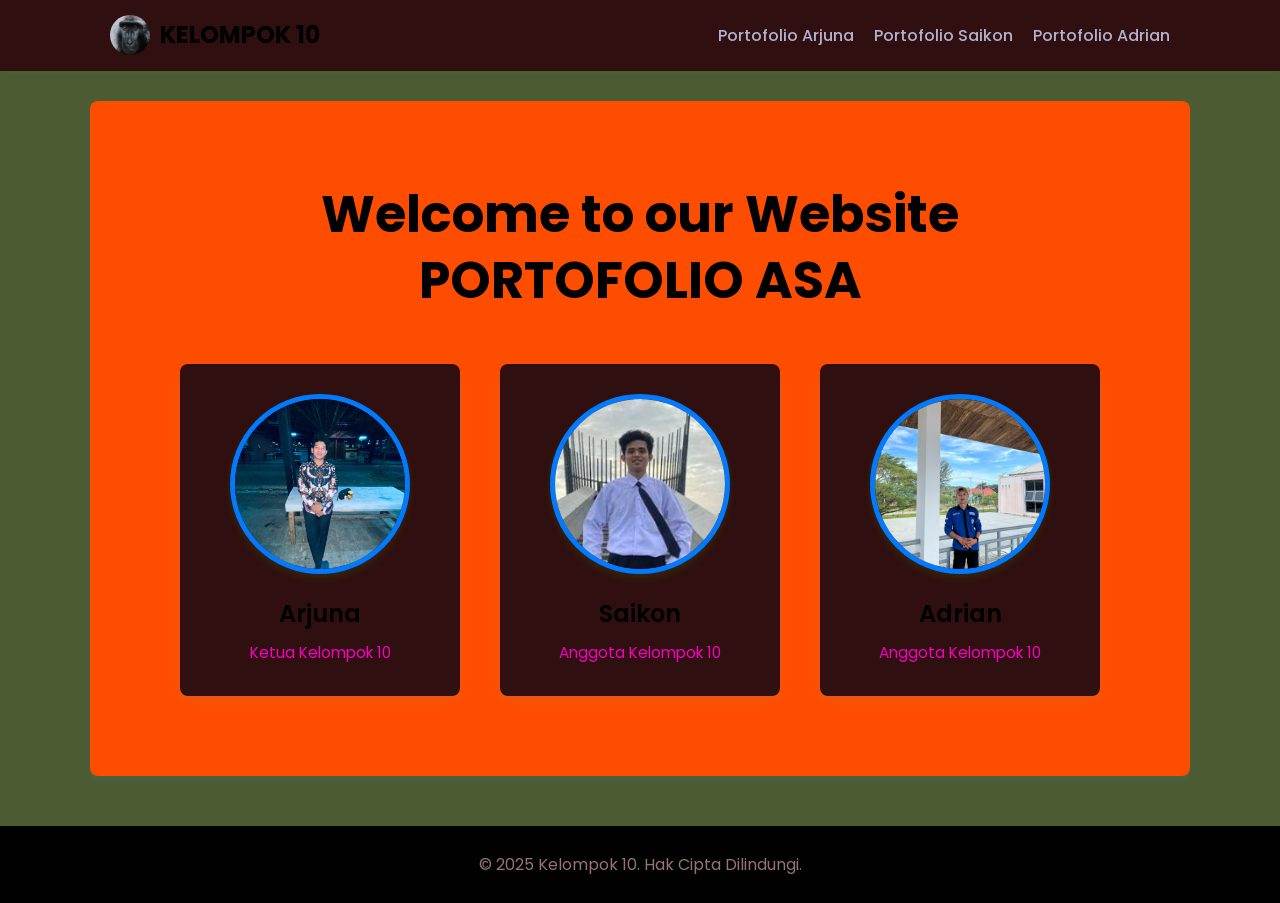
<file: index.html>
<!DOCTYPE html>
<html lang="id">
<head>
    <meta charset="UTF-8">
    <meta name="viewport" content="width=device-width, initial-scale=1.0">
    <title>Kumpulan Portofolio Kelompok 3</title>
    
    <link rel="preconnect" href="https://fonts.googleapis.com">
    <link rel="preconnect" href="https://fonts.gstatic.com" crossorigin>
    <link href="https://fonts.googleapis.com/css2?family=Poppins:wght@300;400;600;700&display=swap" rel="stylesheet">
    
    <link rel="stylesheet" href="style.css">
    
</head>
<body class="landing-page-body">

    <header class="landing-header">
        <div class="container landing-header-content">
            <div class="logo-group">
                <img src="images/m.jpg" alt="Logo Kelompok 3" class="landing-logo-img">
                <span class="landing-logo-text">KELOMPOK 10</span>
            </div>
            <nav class="landing-nav">
                <ul>
                    <li><a href="arjuna.html">Portofolio Arjuna</a></li>
                    <li><a href="saikon.html">Portofolio Saikon</a></li>
                    <li><a href="adrian.html">Portofolio Adrian</a></li>
                </ul>
            </nav>
        </div>
    </header>

    <main class="landing-main">
        <section class="hero-landing container">
            <h1>Welcome to our Website <br><span class="highlight">PORTOFOLIO ASA</span></h1>
            
            <div class="member-cards">
                <a href="arjuna.html" class="member-card">
                    <img src="images/jun.jpg" alt="Foto Arjuna">
                    <h3>Arjuna</h3>
                    <p>Ketua Kelompok 10</p>
                </a>
                
                <a href="saikon.html" class="member-card">
                    <img src="images/saikon.jpg" alt="Foto Saikon">
                    <h3>Saikon</h3>
                    <p>Anggota Kelompok 10</p>
                </a>
                
                <a href="adrian.html" class="member-card">
                    <img src="images/adr.jpg" alt="Foto Adrian">
                    <h3>Adrian</h3>
                    <p>Anggota Kelompok 10</p>
                </a>
            </div>
        </section>
    </main>

    <footer class="landing-footer">
        <div class="container">
            <p>&copy; 2025 Kelompok 10. Hak Cipta Dilindungi.</p>
        </div>
    </footer>

</body>
</html>
</file>
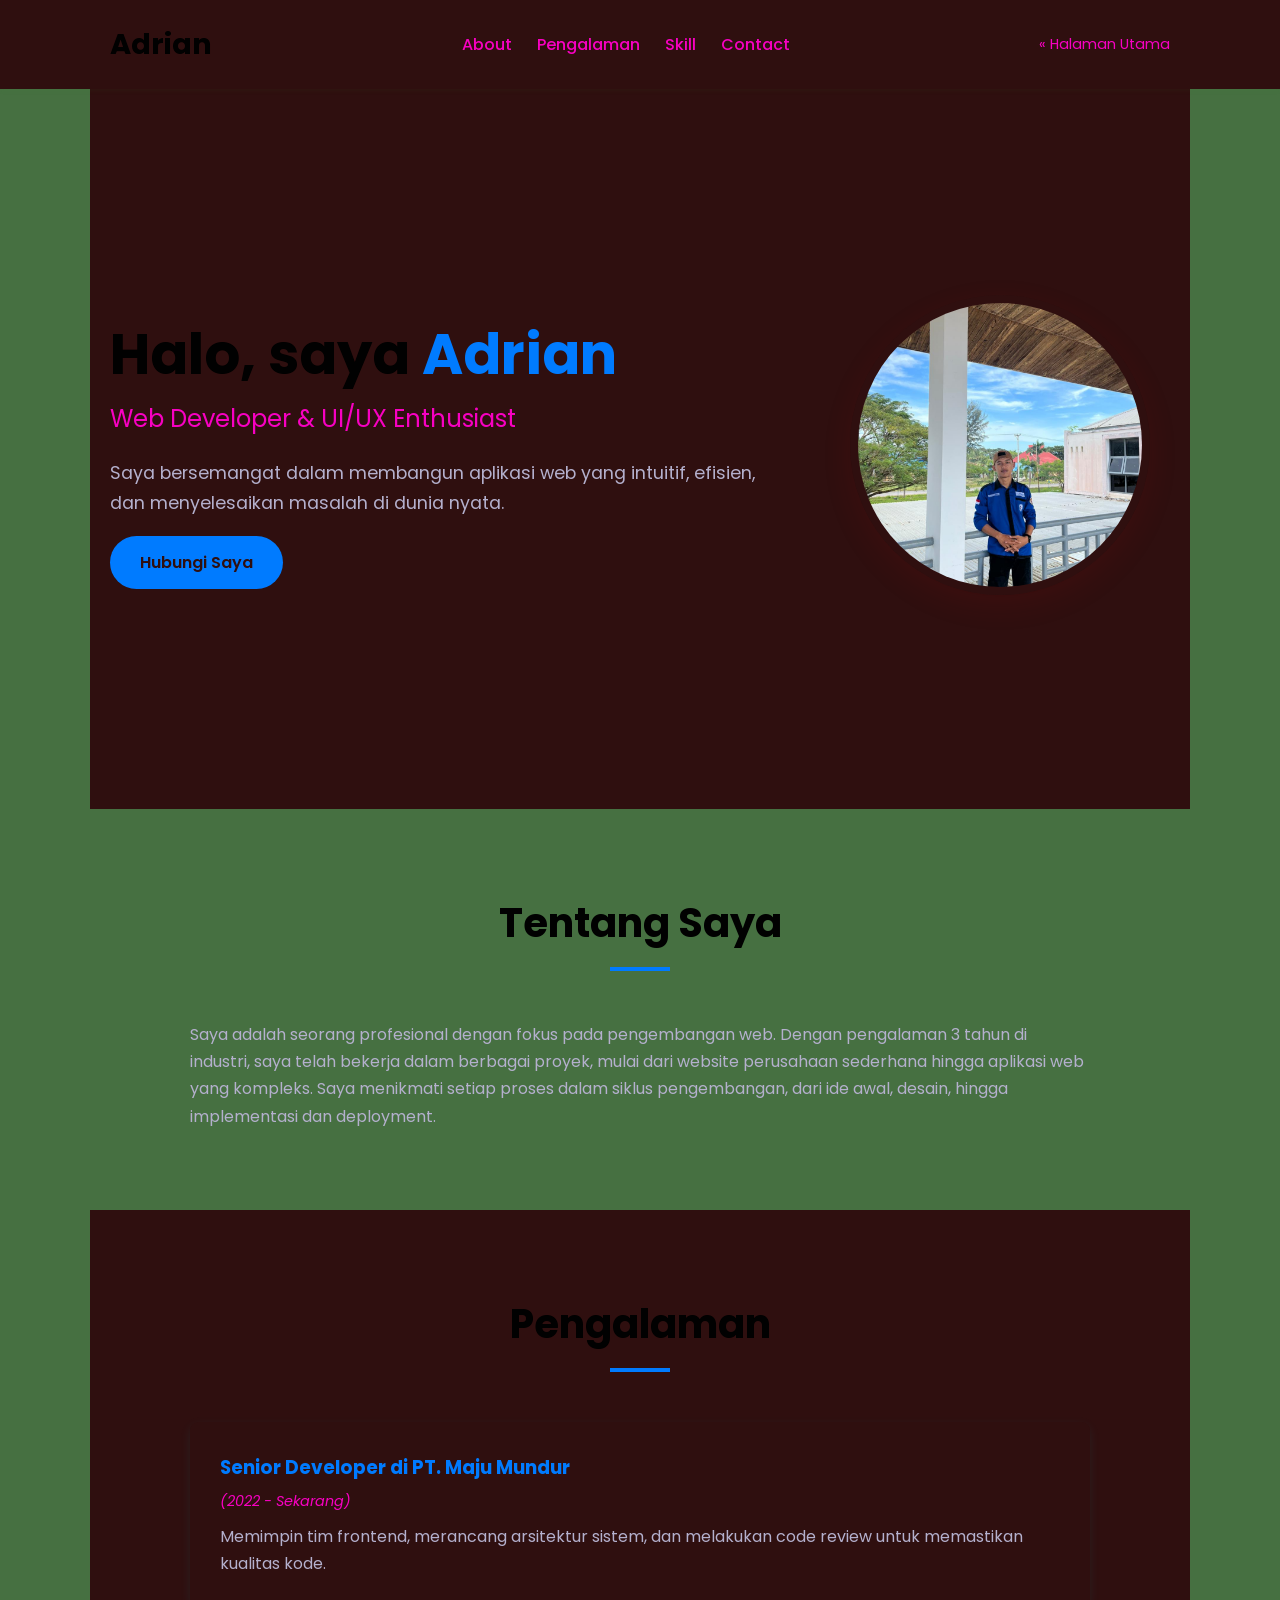
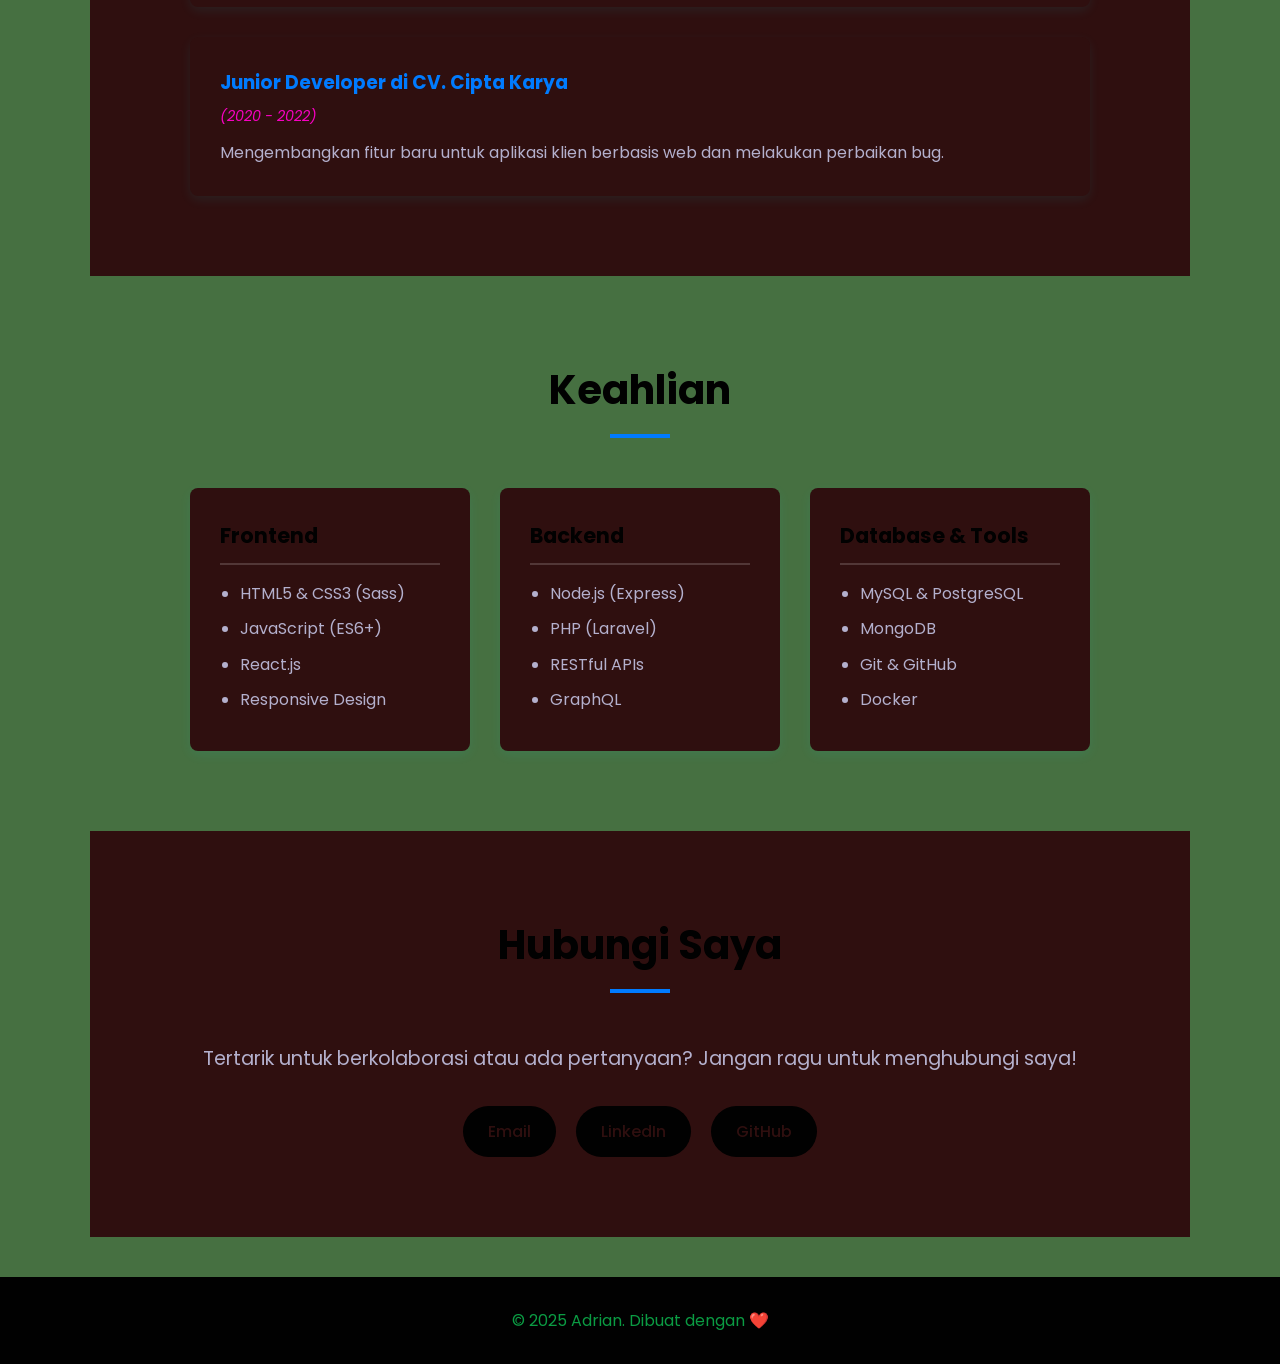
<file: adrian.html>
<!DOCTYPE html>
<html lang="id">
<head>
    <meta charset="UTF-8">
    <meta name="viewport" content="width=device-width, initial-scale=1.0">
    <title>Portofolio - Adrian</title>
    
    <link rel="preconnect" href="https://fonts.googleapis.com">
    <link rel="preconnect" href="https://fonts.gstatic.com" crossorigin>
    <link href="https://fonts.googleapis.com/css2?family=Poppins:wght@300;400;600;700&display=swap" rel="stylesheet">
    
    <link rel="stylesheet" href="style.css">
</head>
<body>

    <header class="header">
        <div class="header-content container">
            <h1 class="logo">Adrian</h1>
            <nav class="main-nav">
                <ul>
                    <li><a href="#about">About</a></li>
                    <li><a href="#pengalaman">Pengalaman</a></li>
                    <li><a href="#skill">Skill</a></li>
                    <li><a href="#contact">Contact</a></li>
                </ul>
            </nav>
            <a href="index.html" class="back-link">&laquo; Halaman Utama</a>
        </div>
    </header>

    <main class="main-content">
        <section id="hero" class="hero-section container">
            <div class="hero-text">
                <h2>Halo, saya <span class="highlight">Adrian</span></h2>
                <p class="subtitle">Web Developer & UI/UX Enthusiast</p>
                <p>Saya bersemangat dalam membangun aplikasi web yang intuitif, efisien, dan menyelesaikan masalah di dunia nyata.</p>
                <a href="#contact" class="cta-button">Hubungi Saya</a>
            </div>
            <div class="hero-image">
                <img src="images/adr.jpg" alt="Foto Profil Arjuna">
            </div>
        </section>

        <section id="about" class="portfolio-section container">
            <h2>Tentang Saya</h2>
            <div class="section-content">
                <p>Saya adalah seorang profesional dengan fokus pada pengembangan web. Dengan pengalaman 3 tahun di industri, saya telah bekerja dalam berbagai proyek, mulai dari website perusahaan sederhana hingga aplikasi web yang kompleks. Saya menikmati setiap proses dalam siklus pengembangan, dari ide awal, desain, hingga implementasi dan deployment.</p>
            </div>
        </section>

        <section id="pengalaman" class="portfolio-section container">
            <h2>Pengalaman</h2>
            <div class="section-content experience-grid">
                <div class="experience-item card">
                    <h3>Senior Developer di PT. Maju Mundur</h3>
                    <span class="dates">(2022 - Sekarang)</span>
                    <p>Memimpin tim frontend, merancang arsitektur sistem, dan melakukan code review untuk memastikan kualitas kode.</p>
                </div>
                <div class="experience-item card">
                    <h3>Junior Developer di CV. Cipta Karya</h3>
                    <span class="dates">(2020 - 2022)</span>
                    <p>Mengembangkan fitur baru untuk aplikasi klien berbasis web dan melakukan perbaikan bug.</p>
                </div>
            </div>
        </section>

        <section id="skill" class="portfolio-section container">
            <h2>Keahlian</h2>
            <div class="section-content skill-grid">
                <div class="skill-category card">
                    <h3>Frontend</h3>
                    <ul>
                        <li>HTML5 & CSS3 (Sass)</li>
                        <li>JavaScript (ES6+)</li>
                        <li>React.js</li>
                        <li>Responsive Design</li>
                    </ul>
                </div>
                <div class="skill-category card">
                    <h3>Backend</h3>
                    <ul>
                        <li>Node.js (Express)</li>
                        <li>PHP (Laravel)</li>
                        <li>RESTful APIs</li>
                        <li>GraphQL</li>
                    </ul>
                </div>
                <div class="skill-category card">
                    <h3>Database & Tools</h3>
                    <ul>
                        <li>MySQL & PostgreSQL</li>
                        <li>MongoDB</li>
                        <li>Git & GitHub</li>
                        <li>Docker</li>
                    </ul>
                </div>
            </div>
        </section>

        <section id="contact" class="portfolio-section container">
            <h2>Hubungi Saya</h2>
            <div class="section-content contact-content">
                <p>Tertarik untuk berkolaborasi atau ada pertanyaan? Jangan ragu untuk menghubungi saya!</p>
                <div class="contact-links">
                    <a href="mailto:arjuna@email.com" class="contact-btn">Email</a>
                    <a href="httpsa://linkedin.com/in/arjuna" class="contact-btn">LinkedIn</a>
                    <a href="https://github.com/adrian13215" class="contact-btn">GitHub</a>
                </div>
            </div>
        </section>
    </main>

    <footer class="footer">
        <div class="container">
            <p>&copy; 2025 Adrian. Dibuat dengan ❤️</p>
        </div>
    </footer>

</body>
</html>
</file>
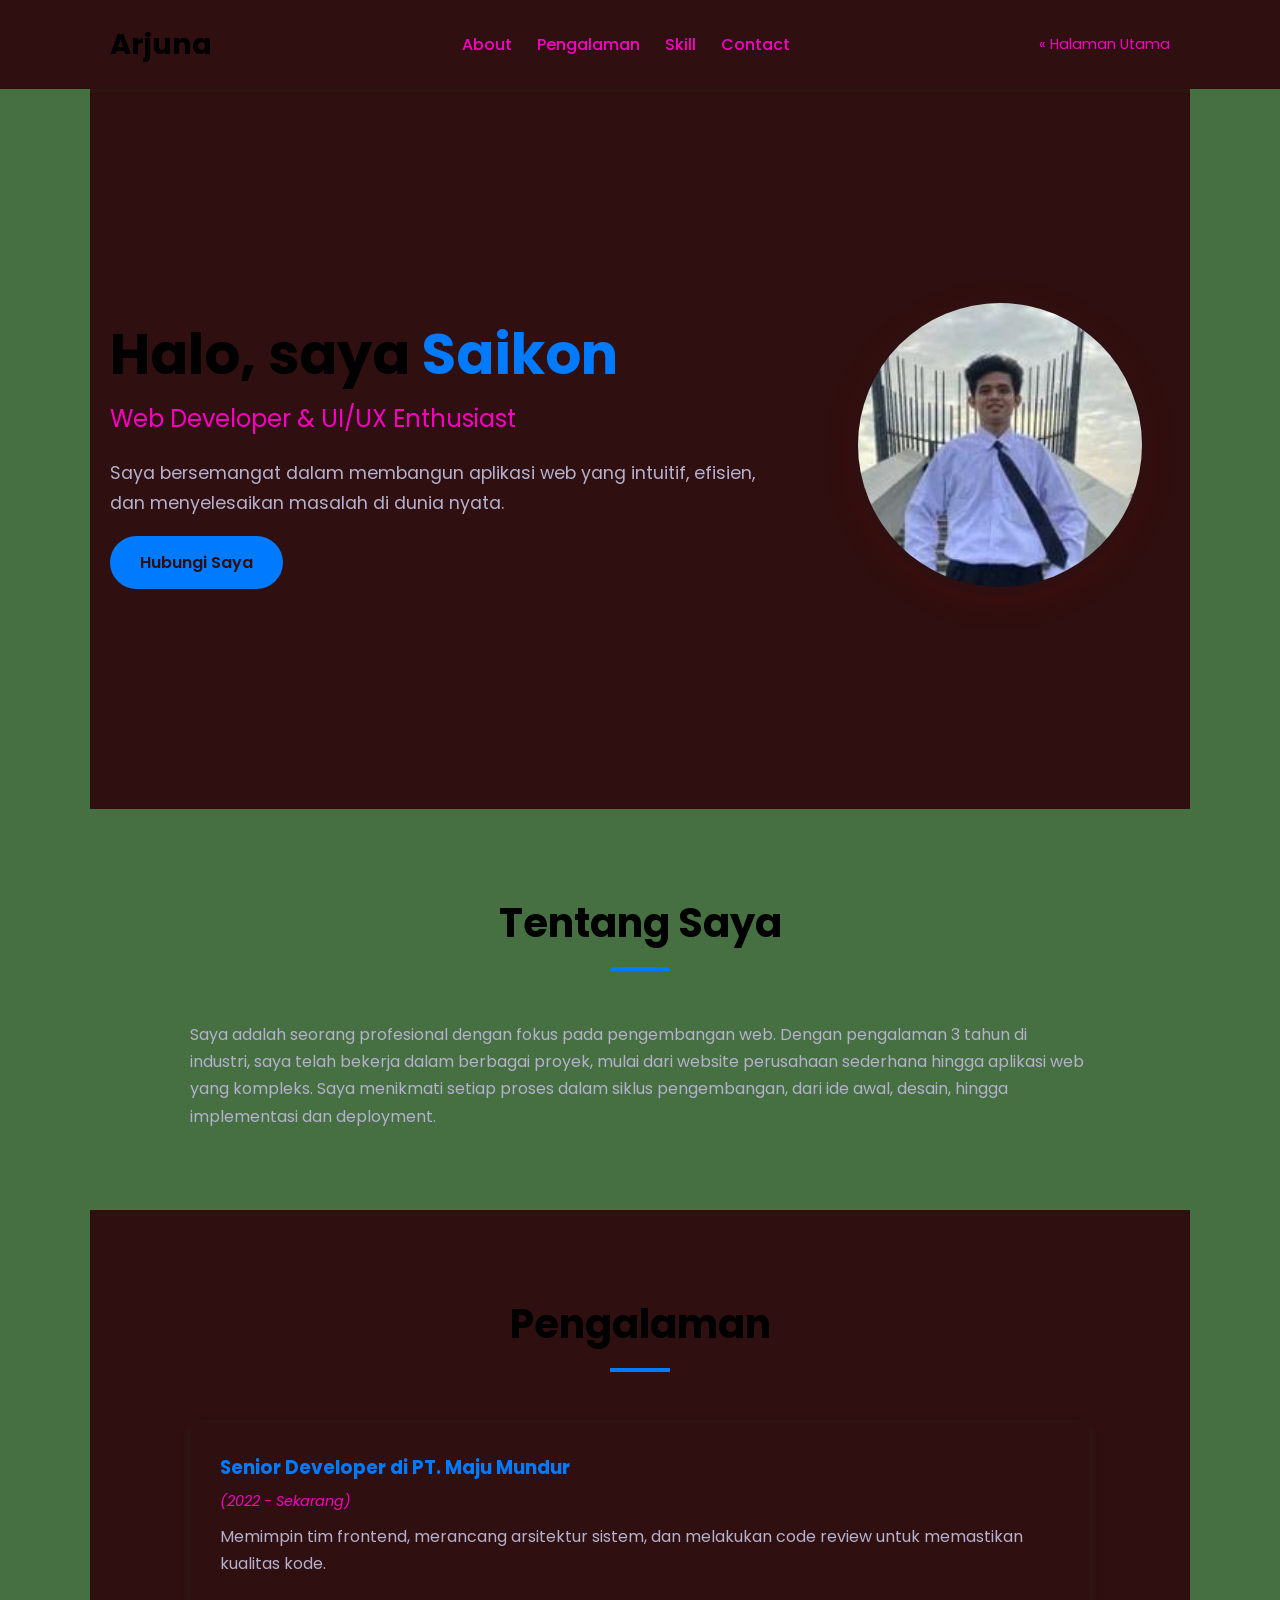
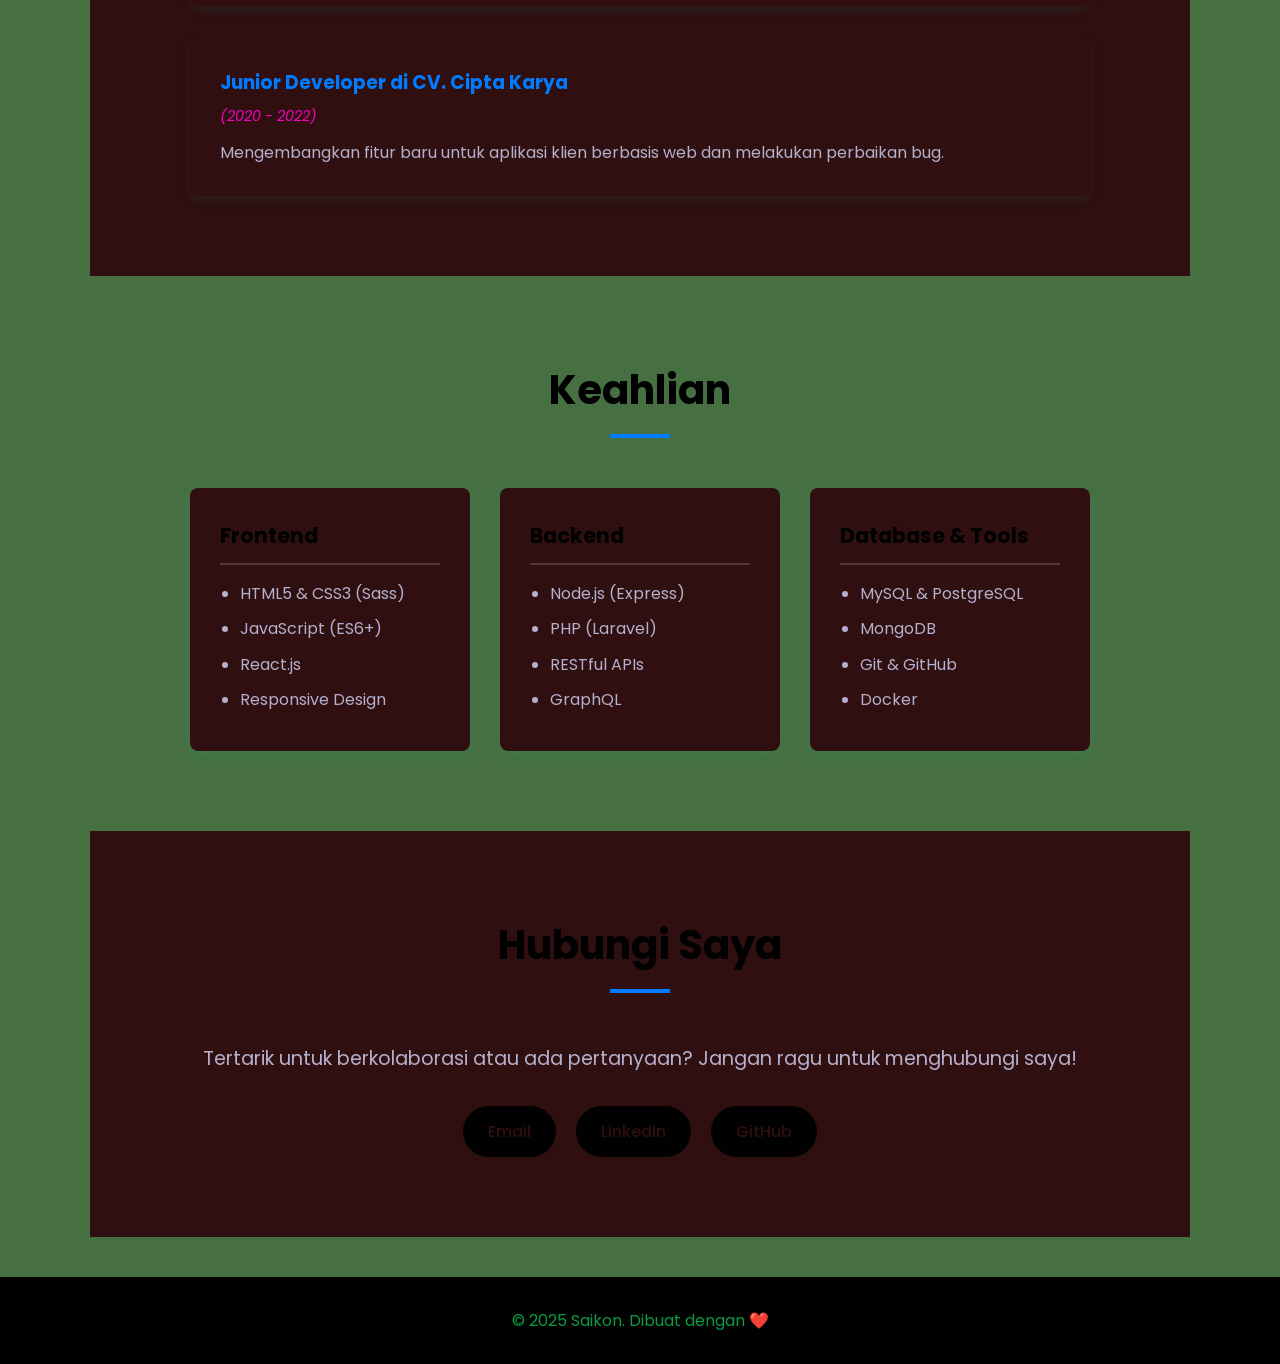
<file: saikon.html>
<!DOCTYPE html>
<html lang="id">
<head>
    <meta charset="UTF-8">
    <meta name="viewport" content="width=device-width, initial-scale=1.0">
    <title>Portofolio - Saikon</title>
    
    <link rel="preconnect" href="https://fonts.googleapis.com">
    <link rel="preconnect" href="https://fonts.gstatic.com" crossorigin>
    <link href="https://fonts.googleapis.com/css2?family=Poppins:wght@300;400;600;700&display=swap" rel="stylesheet">
    
    <link rel="stylesheet" href="style.css">
</head>
<body>

    <header class="header">
        <div class="header-content container">
            <h1 class="logo">Arjuna</h1>
            <nav class="main-nav">
                <ul>
                    <li><a href="#about">About</a></li>
                    <li><a href="#pengalaman">Pengalaman</a></li>
                    <li><a href="#skill">Skill</a></li>
                    <li><a href="#contact">Contact</a></li>
                </ul>
            </nav>
            <a href="index.html" class="back-link">&laquo; Halaman Utama</a>
        </div>
    </header>

    <main class="main-content">
        <section id="hero" class="hero-section container">
            <div class="hero-text">
                <h2>Halo, saya <span class="highlight">Saikon</span></h2>
                <p class="subtitle">Web Developer & UI/UX Enthusiast</p>
                <p>Saya bersemangat dalam membangun aplikasi web yang intuitif, efisien, dan menyelesaikan masalah di dunia nyata.</p>
                <a href="#contact" class="cta-button">Hubungi Saya</a>
            </div>
            <div class="hero-image">
                <img src="images/saikon.jpg" alt="Foto Profil Arjuna">
            </div>
        </section>

        <section id="about" class="portfolio-section container">
            <h2>Tentang Saya</h2>
            <div class="section-content">
                <p>Saya adalah seorang profesional dengan fokus pada pengembangan web. Dengan pengalaman 3 tahun di industri, saya telah bekerja dalam berbagai proyek, mulai dari website perusahaan sederhana hingga aplikasi web yang kompleks. Saya menikmati setiap proses dalam siklus pengembangan, dari ide awal, desain, hingga implementasi dan deployment.</p>
            </div>
        </section>

        <section id="pengalaman" class="portfolio-section container">
            <h2>Pengalaman</h2>
            <div class="section-content experience-grid">
                <div class="experience-item card">
                    <h3>Senior Developer di PT. Maju Mundur</h3>
                    <span class="dates">(2022 - Sekarang)</span>
                    <p>Memimpin tim frontend, merancang arsitektur sistem, dan melakukan code review untuk memastikan kualitas kode.</p>
                </div>
                <div class="experience-item card">
                    <h3>Junior Developer di CV. Cipta Karya</h3>
                    <span class="dates">(2020 - 2022)</span>
                    <p>Mengembangkan fitur baru untuk aplikasi klien berbasis web dan melakukan perbaikan bug.</p>
                </div>
            </div>
        </section>

        <section id="skill" class="portfolio-section container">
            <h2>Keahlian</h2>
            <div class="section-content skill-grid">
                <div class="skill-category card">
                    <h3>Frontend</h3>
                    <ul>
                        <li>HTML5 & CSS3 (Sass)</li>
                        <li>JavaScript (ES6+)</li>
                        <li>React.js</li>
                        <li>Responsive Design</li>
                    </ul>
                </div>
                <div class="skill-category card">
                    <h3>Backend</h3>
                    <ul>
                        <li>Node.js (Express)</li>
                        <li>PHP (Laravel)</li>
                        <li>RESTful APIs</li>
                        <li>GraphQL</li>
                    </ul>
                </div>
                <div class="skill-category card">
                    <h3>Database & Tools</h3>
                    <ul>
                        <li>MySQL & PostgreSQL</li>
                        <li>MongoDB</li>
                        <li>Git & GitHub</li>
                        <li>Docker</li>
                    </ul>
                </div>
            </div>
        </section>

        <section id="contact" class="portfolio-section container">
            <h2>Hubungi Saya</h2>
            <div class="section-content contact-content">
                <p>Tertarik untuk berkolaborasi atau ada pertanyaan? Jangan ragu untuk menghubungi saya!</p>
                <div class="contact-links">
                    <a href="mailto:arjuna@email.com" class="contact-btn">Email</a>
                    <a href="httpsa://linkedin.com/in/arjuna" class="contact-btn">LinkedIn</a>
                    <a href="https://github.com/saikon313246" class="contact-btn">GitHub</a>
                </div>
            </div>
        </section>
    </main>

    <footer class="footer">
        <div class="container">
            <p>&copy; 2025 Saikon. Dibuat dengan ❤️</p>
        </div>
    </footer>

</body>
</html>
</file>
<file: style.css>
/* =================================
   RESET & VARIABEL GLOBAL
   ================================= */
:root {
    --primary-color: #007BFF;
    --primary-dark: #000000;
    --secondary-color: #467041;
    --dark-color: #010101;
    --light-color: #2f0f0f;
    --text-color: #b4b0cd;
    --text-muted: #f800c2;
    --font-family: 'Poppins', sans-serif;
    --shadow: 0 4px 12px rgba(0, 230, 242, 0.08);
    --border-radius: 8px;
}

* {
    margin: 0;
    padding: 0;
    box-sizing: border-box;
}

html {
    scroll-behavior: smooth;
}

body {
    font-family: var(--font-family);
    line-height: 1.7;
    background-color: var(--secondary-color);
    color: var(--text-color);
}

a {
    text-decoration: none;
    color: var(--primary-color);
}

ul {
    list-style: none;
}

.container {
    max-width: 1100px;
    margin: 0 auto;
    padding: 0 20px;
}

/* =================================
   STYLE UNTUK HALAMAN PORTOFOLIO
   (Arjuna.html, Saikon.html, etc.)
   ================================= */

/* Header Portofolio */
.header {
    background-color: var(--light-color);
    box-shadow: 0 2px 5px rgba(67, 181, 61, 0.05);
    padding: 20px 0;
    position: sticky;
    top: 0;
    z-index: 1000;
    width: 100%;
}

.header-content {
    display: flex;
    justify-content: space-between;
    align-items: center;
}

.logo {
    font-size: 1.8em;
    font-weight: 700;
    color: var(--dark-color);
}

.main-nav ul {
    display: flex;
    gap: 25px;
}

.main-nav a {
    color: var(--text-muted);
    font-weight: 500;
    transition: color 0.3s;
}

.main-nav a:hover,
.main-nav a:focus {
    color: var(--primary-color);
}

.back-link {
    font-size: 0.9em;
    color: var(--text-muted);
    transition: color 0.3s;
}

/* Hero Section Portofolio */
.hero-section {
    display: flex;
    align-items: center;
    justify-content: space-between;
    padding: 80px 20px;
    min-height: 80vh;
    gap: 40px;
    background-color: var(--light-color);
}

.hero-text {
    flex: 2;
}

.hero-text h2 {
    font-size: 3.5em;
    font-weight: 700;
    line-height: 1.2;
    margin-bottom: 10px;
    color: var(--dark-color);
}

.hero-text .highlight {
    color: var(--primary-color);
}

.hero-text .subtitle {
    font-size: 1.5em;
    font-weight: 400;
    color: var(--text-muted);
    margin-bottom: 20px;
}

.hero-text p {
    font-size: 1.1em;
    margin-bottom: 30px;
}

.cta-button {
    background-color: var(--primary-color);
    color: var(--light-color);
    padding: 15px 30px;
    border-radius: 50px;
    font-weight: 600;
    font-size: 1em;
    transition: background-color 0.3s, transform 0.3s;
}

.cta-button:hover {
    background-color: var(--primary-dark);
    transform: translateY(-3px);
}

/* === PERBAIKAN GAMBAR BESAR ADA DI SINI === */
.hero-image {
    flex: 1;
    text-align: center;
}

.hero-image img {
    max-width: 100%;    /* Tidak akan lebih lebar dari kontainernya */
    width: 300px;       /* Atur lebar tetap */
    height: 300px;      /* Atur tinggi tetap */
    border-radius: 50%; /* Membuatnya lingkaran */
    border: 8px solid var(--light-color);
    box-shadow: 0 10px 30px rgba(174, 2, 2, 0.1);
    object-fit: cover;  /* Memastikan gambar pas di lingkaran tanpa gepeng */
}

/* Section Umum Portofolio */
.portfolio-section {
    padding: 80px 0;
}

.portfolio-section:nth-of-type(odd) {
    background-color: var(--light-color);
}

.portfolio-section h2 {
    font-size: 2.5em;
    font-weight: 700;
    text-align: center;
    margin-bottom: 50px;
    color: var(--dark-color);
    position: relative;
}

.portfolio-section h2::after {
    content: '';
    display: block;
    width: 60px;
    height: 4px;
    background-color: var(--primary-color);
    margin: 10px auto 0;
}

.section-content {
    max-width: 900px;
    margin: 0 auto;
}

.card {
    background-color: var(--light-color);
    border-radius: var(--border-radius);
    box-shadow: var(--shadow);
    padding: 30px;
    transition: transform 0.3s, box-shadow 0.3s;
}

.card:hover {
    transform: translateY(-5px);
    box-shadow: 0 8px 20px rgba(0, 0, 0, 0.12);
}

.experience-grid,
.skill-grid {
    display: grid;
    gap: 30px;
}

.experience-grid {
    grid-template-columns: 1fr;
}

.skill-grid {
    grid-template-columns: repeat(auto-fit, minmax(250px, 1fr));
}

.experience-item h3 {
    color: var(--primary-color);
    margin-bottom: 5px;
}

.experience-item .dates {
    font-size: 0.9em;
    color: var(--text-muted);
    font-style: italic;
    display: block;
    margin-bottom: 10px;
}

.skill-category h3 {
    font-size: 1.3em;
    color: var(--dark-color);
    border-bottom: 2px solid #523737;
    padding-bottom: 10px;
    margin-bottom: 15px;
}

.skill-category ul {
    list-style-type: disc;
    padding-left: 20px;
}

.skill-category li {
    margin-bottom: 8px;
}

.contact-content {
    text-align: center;
}

.contact-content p {
    font-size: 1.2em;
    margin-bottom: 30px;
}

.contact-links {
    display: flex;
    justify-content: center;
    gap: 20px;
    flex-wrap: wrap;
}

.contact-btn {
    background-color: var(--dark-color);
    color: var(--light-color);
    padding: 12px 25px;
    border-radius: 50px;
    font-weight: 500;
    transition: background-color 0.3s, transform 0.3s;
}

.contact-btn:hover {
    background-color: var(--primary-color);
    transform: translateY(-3px);
}

.footer {
    background-color: var(--dark-color);
    color: #0b9b43;
    text-align: center;
    padding: 30px 0;
    margin-top: 40px;
}

/* =================================
   STYLE BARU UNTUK LANDING PAGE
   (Index.html)
   ================================= */
.landing-page-body {
    background-color: #4c5b32; /* Latar belakang biru muda */
}

/* Header Landing Page */
.landing-header {
    background-color: var(--light-color);
    box-shadow: 0 2px 5px rgba(146, 146, 146, 0.05);
    padding: 15px 0;
}

.landing-header-content {
    display: flex;
    justify-content: space-between;
    align-items: center;
}

.logo-group {
    display: flex;
    align-items: center;
    gap: 10px;
}

.landing-logo-img {
    width: 40px;
    height: 40px;
    border-radius: 50%;
    object-fit: cover;
}

.landing-logo-text {
    font-size: 1.5em;
    font-weight: 700;
    color: var(--dark-color);
}

.landing-nav ul {
    display: flex;
    gap: 20px;
}

.landing-nav a {
    color: var(--text-color);
    font-weight: 500;
    transition: color 0.3s;
}

.landing-nav a:hover {
    color: var(--primary-color);
}

/* Hero Section Landing Page */
.hero-landing {
    text-align: center;
    padding: 80px 20px;
    background-color: #ff4d00;
    border-radius: var(--border-radius);
    margin-top: 30px;
    box-shadow: var(--shadow);
}

.hero-landing h1 {
    font-size: 3.2em;
    font-weight: 700;
    line-height: 1.3;
    color: var(--dark-color);
    margin-bottom: 50px;
}

.hero-landing .highlight {
    color: var(--primary-dark);
}

/* Member Cards */
.member-cards {
    display: flex;
    justify-content: center;
    gap: 40px;
    flex-wrap: wrap; 
    margin-top: 40px;
}

.member-card {
    background-color: var(--light-color);
    border-radius: var(--border-radius);
    padding: 30px;
    box-shadow: var(--shadow);
    display: flex;
    flex-direction: column;
    align-items: center;
    text-align: center;
    width: 280px; 
    transition: transform 0.3s, box-shadow 0.3s;
    color: var(--text-color);
}

.member-card:hover {
    transform: translateY(-8px);
    box-shadow: 0 8px 20px rgba(0, 248, 149, 0.15);
}

.member-card img {
    width: 180px;
    height: 180px;
    border-radius: 50%;
    object-fit: cover;
    border: 5px solid var(--primary-color);
    margin-bottom: 20px;
    box-shadow: 0 4px 8px rgba(117, 247, 10, 0.1);
}

.member-card h3 {
    font-size: 1.5em;
    font-weight: 600;
    margin-bottom: 5px;
    color: var(--dark-color);
}

.member-card p {
    font-size: 0.95em;
    color: var(--text-muted);
}

/* Footer Landing Page */
.landing-footer {
    background-color: var(--dark-color);
    color: #947474;
    text-align: center;
    padding: 25px 0;
    margin-top: 50px;
}

/* =================================
   RESPONSIVE (Untuk HP)
   ================================= */
@media (max-width: 768px) {
    /* Responsif untuk Halaman Portofolio */
    .header-content {
        flex-direction: column;
        gap: 15px;
    }
    
    .main-nav ul {
        gap: 15px;
    }

    .hero-section {
        flex-direction: column-reverse; /* Gambar di atas, teks di bawah */
        padding: 40px 20px;
        text-align: center;
    }

    .hero-text h2 {
        font-size: 2.5em;
    }

    .hero-text .subtitle {
        font-size: 1.2em;
    }
    
    .hero-image img {
        width: 200px; /* Ukuran gambar hero di HP */
        height: 200px;
    }

    .portfolio-section {
        padding: 60px 0;
    }

    .portfolio-section h2 {
        font-size: 2em;
    }

    /* Responsif untuk Halaman Utama (Index) */
    .landing-header-content {
        flex-direction: column;
        gap: 15px;
    }

    .landing-nav ul {
        flex-direction: column;
        gap: 10px;
    }

    .hero-landing h1 {
        font-size: 2.5em;
    }

    .member-cards {
        flex-direction: column;
        align-items: center;
        gap: 30px;
    }

    .member-card {
        width: 90%;
        max-width: 300px;
    }
}
</file>
